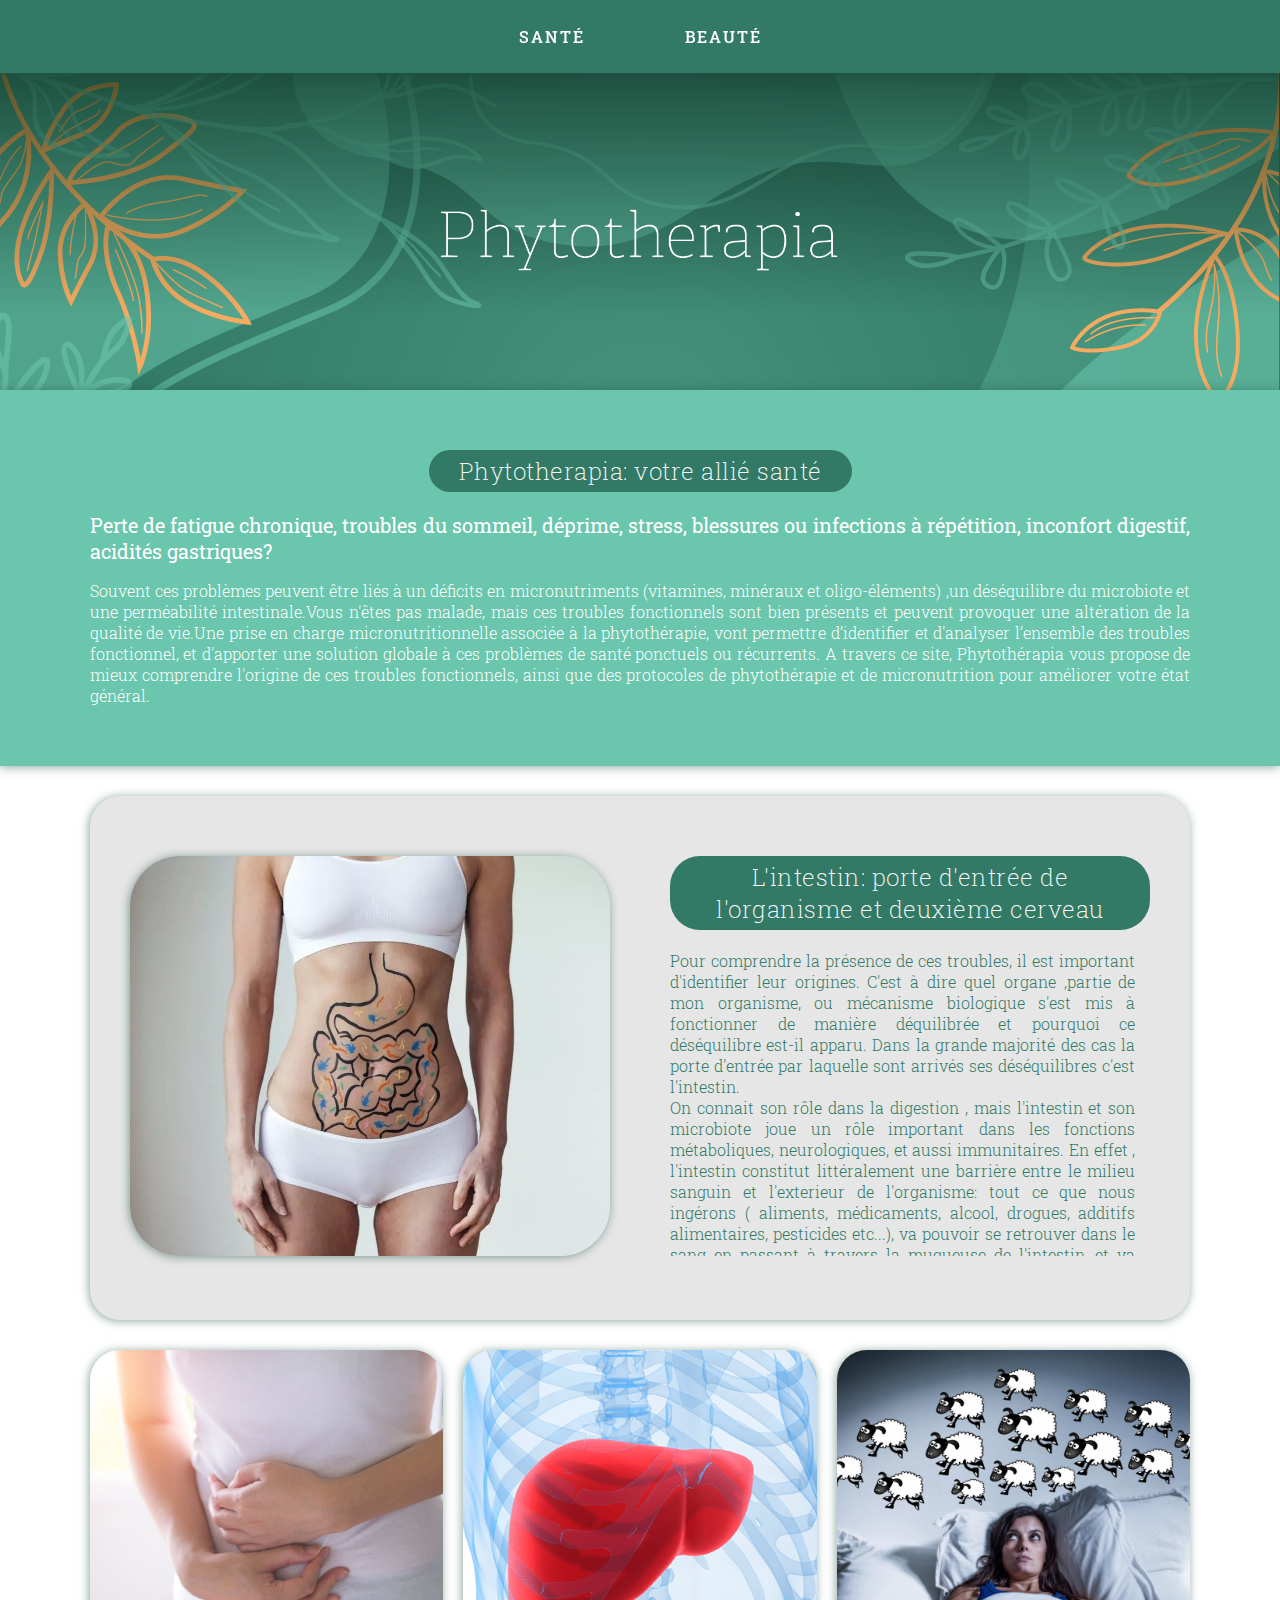
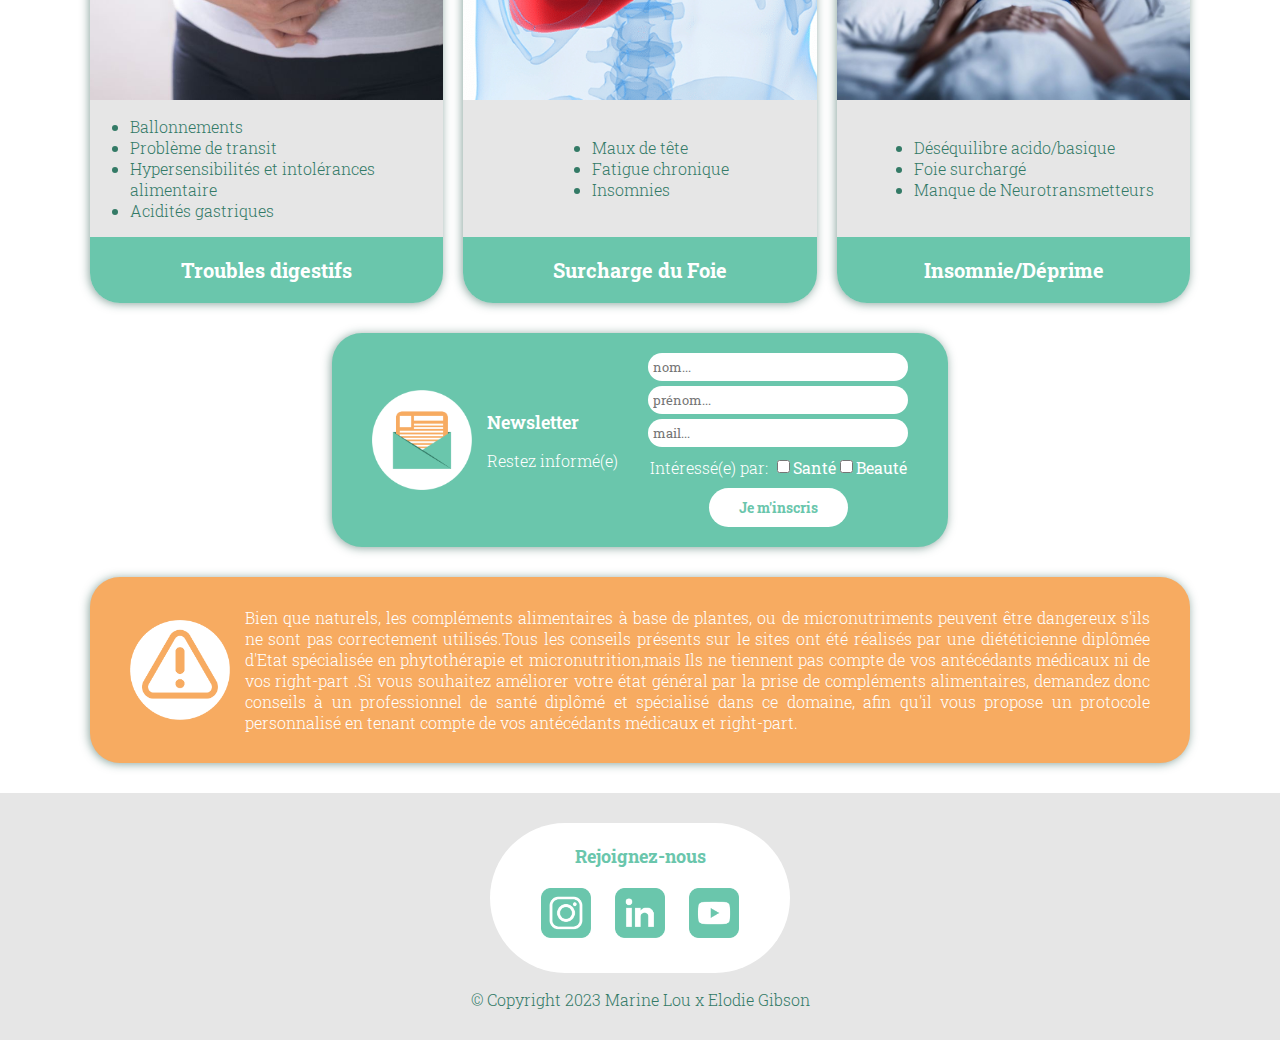
<file: index.html>
<!DOCTYPE html>
<html lang="fr">
<head>
    <meta charset="UTF-8">
    <meta content="Phytotherapia, ou l'art de guérir naturellement" name="description"/>
    <meta content="width=device_width, initial-scale=1.0" name="viewport"/>
    <meta content="phytotherapie, plantes, naturopathie, naturelle, médecine" name="keywords"/>
    <!-- CSS -->
    <link href="assets/css/style.css" rel="stylesheet" type="text/css">
    <link href="assets/css/responsive.css" rel="stylesheet" type="text/css">
    <!-- Typo -->
    <link href="https://fonts.googleapis.com" rel="preconnect">
    <link crossorigin href="https://fonts.gstatic.com" rel="preconnect">
    <link href="https://fonts.googleapis.com/css2?family=Roboto+Slab:wght@100;200;300;400;500;600;700;800;900&display=swap"
          rel="stylesheet">
    <title>Phytotherapia</title>
</head>

<!-- HEADER -->
<header>
    <nav>
        <ul>
            <li><a href="page-sante.html">Santé</a></li>
            <li><a href="page-beaute.html">Beauté</a></li>
        </ul>
    </nav>
    <div class="burger">
        <img alt="burger" id="nav-icon" src="assets/img/menu-icon.svg">
    </div>
</header>
<!-- MAIN -->
<main>
    <section id="banner">
        <img alt="logo phytotherapia" src="assets/img/Phytotherapia_logo.png" title="logo phytotherapia">
    </section>
    <section id="intro">
        <h2>Phytotherapia: votre allié santé</h2>
        <h3>Perte de fatigue chronique, troubles du sommeil, déprime, stress,
            blessures ou infections à répétition, inconfort digestif, acidités
            gastriques?</h3>
        <p>Souvent ces problèmes peuvent être liés à un déficits en micronutriments
            (vitamines, minéraux et oligo-éléments) ,un déséquilibre du microbiote
            et une perméabilité intestinale.Vous n'êtes pas malade, mais ces troubles
            fonctionnels sont bien présents et peuvent provoquer une altération de la
            qualité de vie.Une prise en charge micronutritionnelle associée à la phytothérapie,
            vont permettre d’identifier et d'analyser l’ensemble des troubles fonctionnel, et
            d'apporter une solution globale à ces problèmes de santé ponctuels ou récurrents.
            A travers ce site, Phytothérapia vous propose de mieux comprendre l'origine de
            ces troubles fonctionnels, ainsi que des protocoles de phytothérapie et
            de micronutrition pour améliorer votre état général.
        </p>
    </section>
    <section id="guts">
        <div>
            <img alt="image img-intestins" src="assets/img/img-intestins.jpg" title="img-intestins">
        </div>
        <article>
            <h2> L'intestin: porte d'entrée de l'organisme et deuxième cerveau </h2>
            <p>Pour comprendre la présence de ces troubles, il est important d'identifier leur origines. C'est à dire
                quel
                organe ,partie de mon organisme, ou mécanisme biologique s'est mis à fonctionner de manière déquilibrée
                et
                pourquoi ce déséquilibre est-il apparu.
                Dans la grande majorité des cas la porte d'entrée par laquelle sont arrivés ses déséquilibres c'est
                l'intestin.<br>
                On connait son rôle dans la digestion , mais l'intestin et son microbiote joue un rôle important dans
                les
                fonctions métaboliques, neurologiques, et aussi immunitaires.
                En effet , l'intestin constitut littéralement une barrière entre le milieu sanguin et l'exterieur de
                l'organisme: tout ce que nous ingérons ( aliments, médicaments, alcool, drogues, additifs alimentaires,
                pesticides etc...), va pouvoir se retrouver dans le sang en passant à travers la muqueuse de l'intestin,
                et va ensuite rejoindre nos cellules et nos organes via la circulation sanguine.
                Une muqueuse intestinale en bon état est une muqueuse perméable aux nutriments et micronutriments , mais
                est impérméable aux polluants et toxiques( additifs, pesticides, toxines...)
                Au contraire une muqueuse en mauvais état, va être poreuse, et ne va plus pouvoir faire barrière aux
                grosses molécules que sont ces polluants et toxiques.
                Ceci vont donc pouvoir passer massivement dans le sang, empêcher l'absorption des micronutriments et
                ainsi créer des carences et une surcharge du foie puis progressivement de l'organisme.

                Notre intestin est tapissé de neuronnes afin de communiquer avec notre système nerveux central. Pour
                cela , comme le cerveau, il produit des neurotransmetteurs (comme la sérotonine et la dopamine
                ,indispensable à l'équilibre du sommeil et à l'équilibre psychique ) et des hormones ( comme la ghréline
                , hormone qui contrôle la sensation de faim et le stockage des graisses, et qu'il va produire en
                quantité plus importantes lors d'un état de stress ou d'anxiété)
                L'activité de ce deuxième cerveau jouerait donc lui aussi,un rôle dans les troubles psychique et les
                troubles du comportement alimentaires</p>
        </article>
    </section>
    <section id="cards">
        <article class="card">
            <img alt="ventre" class="card-img" src="assets/img/img-troubles-digestifs.jpg">
            <ul>
                <li>Ballonnements</li>
                <li>Problème de transit</li>
                <li>Hypersensibilités et intolérances alimentaire</li>
                <li>Acidités gastriques</li>
            </ul>
            <div class="card-title">
                <a href="page-sante.html"><h3><strong>Troubles digestifs</strong></h3></a>
            </div>
        </article>
        <article class="card">
            <img alt="foie" class="card-img" src="assets/img/img-foie.png">
            <ul>
                <li>Maux de tête</li>
                <li>Fatigue chronique</li>
                <li>Insomnies</li>
            </ul>
            <div class="card-title">
                <a alt="foie" href="page-sante.html"><h3><strong>Surcharge du Foie</strong></a></h3>
            </div>
        </article>
        <article class="card">
            <img alt="image-femme-insomniaque" class="card-img" src="assets/img/img-insomnie.jpg">
            <ul>
                <li>Déséquilibre acido/basique</li>
                <li>Foie surchargé</li>
                <li>Manque de Neurotransmetteurs</li>
            </ul>
            <div class="card-title">
                <h3><a href="page-sante.html"><strong>Insomnie/Déprime</strong></a></h3>
            </div>
        </article>
    </section>
    <section id="newsletter">
        <img alt="icon-newsletter" src="assets/img/picto_newsletter.png" title="icon-newsletter">
        <article id="newsletter-txt">
            <h4>Newsletter</h4>
            <p>Restez informé(e)</p>
        </article>
        <article>
            <form>
                <div id="newsletter-form">
                    <input class="width-input" id="nom" name="nom" placeholder="nom..." type="text"><br>
                    <input class="width-input" id="prenom" name="prenom" placeholder="prénom..." type="text"><br>
                    <input class="width-input" id="mail" name="mail" placeholder="mail..." type="text"> <br>
                </div>
                <div id="newsletter-checkbox">
                    <p>Intéressé(e) par:</p>
                    <input id="checkbox-sante" name="checkbox-sante" type="checkbox">
                    <label for="checkbox-sante">Santé</label>
                    <input id="checkbox-beaute" name="checkbox-beaute" type="checkbox">
                    <label for="checkbox-beaute">Beauté</label>
                </div>
                <button type="submit" value="submit">Je m'inscris</button>
            </form>
        </article>
    </section>
</main>
<!-- FOOTER -->
<footer>
    <section id="caution">
        <img alt="warning" src="assets/img/picto_warning.png" title="warning">
        <p>Bien que naturels, les compléments alimentaires à base de plantes, ou de micronutriments peuvent être
            dangereux s'ils ne sont pas correctement utilisés.Tous les conseils présents sur le sites ont été réalisés
            par une diététicienne diplômée d'Etat spécialisée en phytothérapie et micronutrition,mais Ils ne tiennent
            pas compte de vos antécédants médicaux ni de vos right-part .Si vous souhaitez améliorer votre état
            général par la prise de compléments alimentaires, demandez donc conseils à un professionnel de santé diplômé
            et spécialisé dans ce domaine, afin qu'il vous propose un protocole personnalisé en tenant compte de vos
            antécédants médicaux et right-part.</p>
    </section>
    <section>
        <div id="social-medias">
            <h5>Rejoignez-nous</h5>
            <div>
                <a href="https://www.instagram.com/?hl=fr"><img alt="picto instagram"
                                                                src="assets/img/picto-green_instagram.png"
                                                                title="instagram"></a>
                <a href="https://fr.linkedin.com/"><img alt="picto linkedin" src="assets/img/picto-green_linkedin.png"
                                                        title="linkedin"></a>
                <a href="https://www.youtube.com/"><img alt="picto youtube" src="assets/img/picto-green_youtube.png"
                                                        title="youtube"></a>
            </div>
        </div>
        <p>© Copyright 2023 Marine Lou x Elodie Gibson</p>
    </section>
</footer>
<script src="assets/js/main.js"></script>
</body>
</html>
</file>
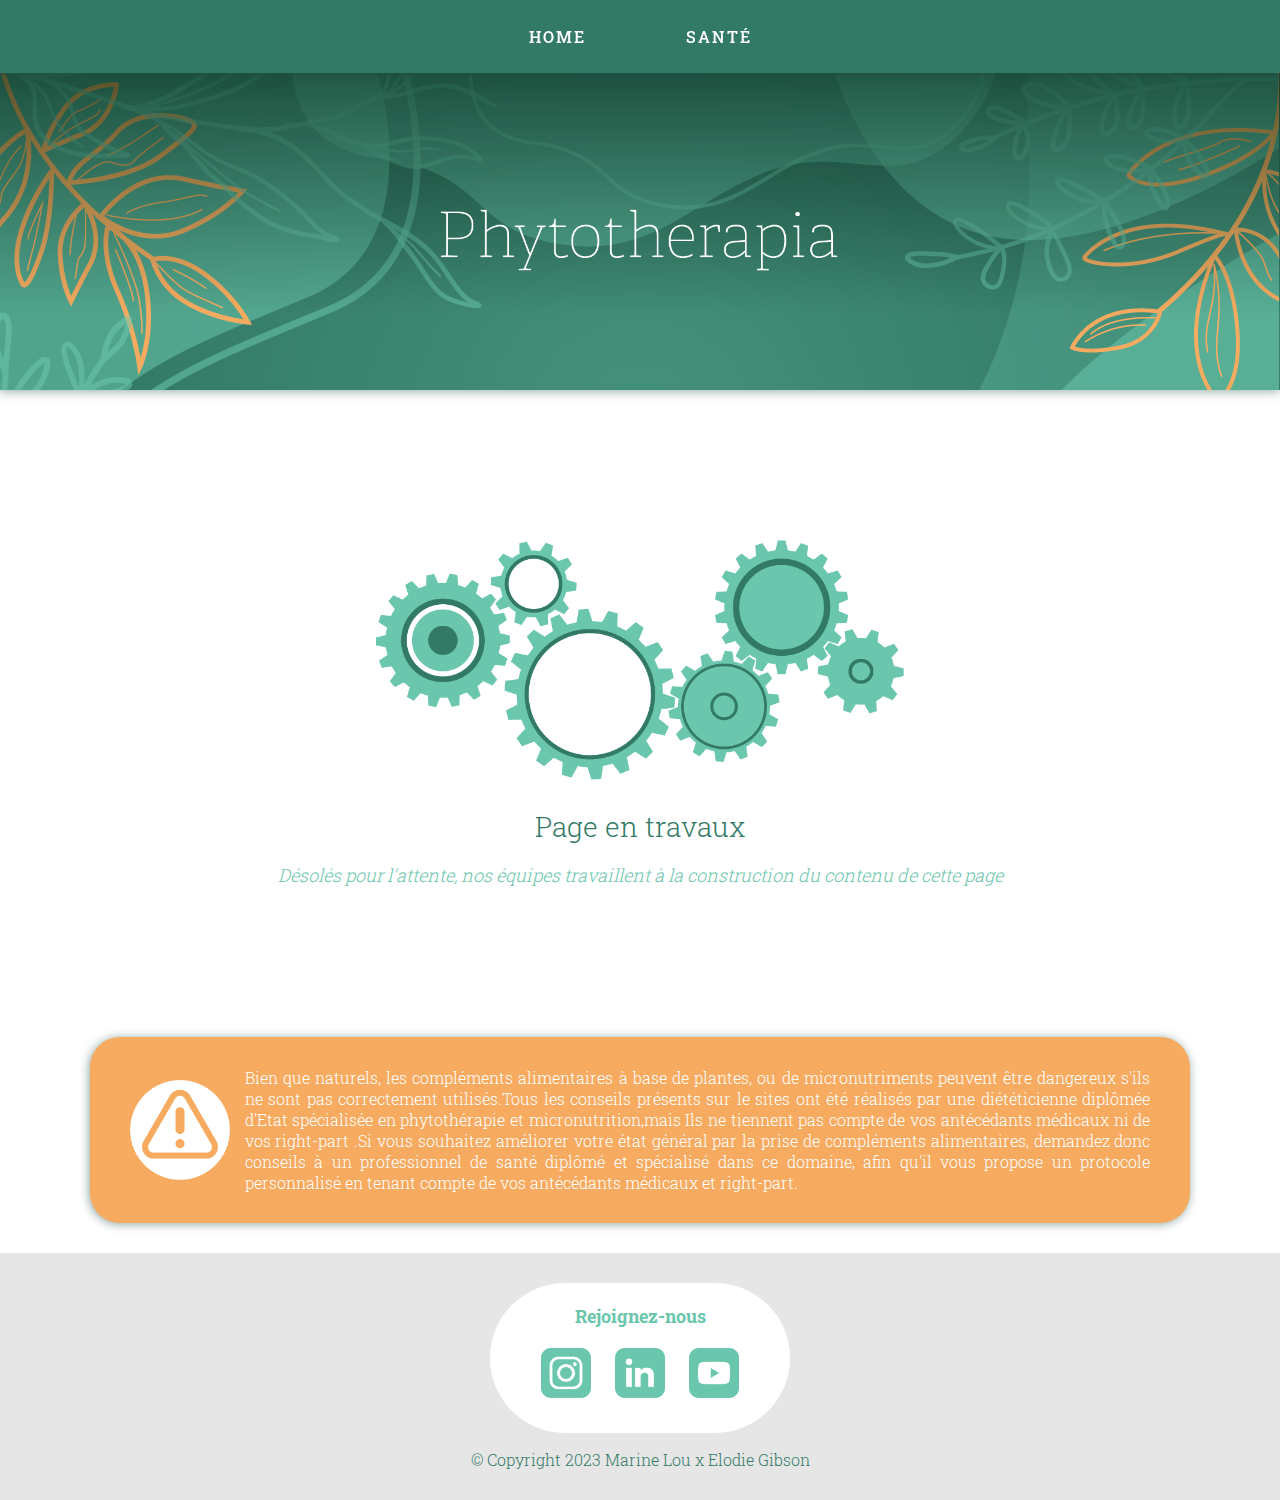
<file: page-beaute.html>
<!DOCTYPE html>
<html lang="fr">
<head>
    <meta charset="UTF-8">
    <meta content="Phytotherapia, ou l'art de guérir naturellement" name="description"/>
    <meta content="width=device_width, initial-scale=1.0" name="viewport"/>
    <meta content="phytotherapie, plantes, naturopathie, naturelle, médecine" name="keywords"/>
    <!-- CSS -->
    <link href="assets/css/style.css" rel="stylesheet" type="text/css">
    <link href="assets/css/responsive.css" rel="stylesheet" type="text/css">
    <!-- Typo -->
    <link href="https://fonts.googleapis.com" rel="preconnect">
    <link crossorigin href="https://fonts.gstatic.com" rel="preconnect">
    <link href="https://fonts.googleapis.com/css2?family=Roboto+Slab:wght@100;200;300;400;500;600;700;800;900&display=swap"
          rel="stylesheet">
    <title>Phytotherapia</title>
</head>

<!-- HEADER -->
<header>
    <nav>
        <ul>
            <li><a href="index.html">Home</a></li>
            <li><a href="page-sante.html">Santé</a></li>
        </ul>
    </nav>
    <div class="burger">
        <img src="assets/img/menu-icon.svg" alt="burger" id="nav-icon">
    </div>
</header>
<!-- MAIN -->
<main>
    <section id="banner">
        <img alt="logo phytotherapia" src="assets/img/Phytotherapia_logo.png" title="logo phytotherapia">
    </section>
    <section class="in-work">
        <img alt="picto in work" src="assets/img/picto_in-work.png" title="picto in work">
        <p id="in-work">Page en travaux</p>
        <p class="ital">Désolés pour l'attente, nos équipes travaillent à la construction du contenu de cette page</p>
    </section>
</main>
<!-- FOOTER -->
<footer>
    <section id="caution">
        <img alt="warning" src="assets/img/picto_warning.png" title="warning">
        <p>Bien que naturels, les compléments alimentaires à base de plantes, ou de micronutriments peuvent être
            dangereux s'ils ne sont pas correctement utilisés.Tous les conseils présents sur le sites ont été réalisés
            par une diététicienne diplômée d'Etat spécialisée en phytothérapie et micronutrition,mais Ils ne tiennent
            pas compte de vos antécédants médicaux ni de vos right-part .Si vous souhaitez améliorer votre état
            général par la prise de compléments alimentaires, demandez donc conseils à un professionnel de santé diplômé
            et spécialisé dans ce domaine, afin qu'il vous propose un protocole personnalisé en tenant compte de vos
            antécédants médicaux et right-part.</p>
    </section>
    <section>
        <div id="social-medias">
            <h5>Rejoignez-nous</h5>
            <div>
                <a href="https://www.instagram.com/?hl=fr"><img alt="picto instagram"
                                                                src="assets/img/picto-green_instagram.png"
                                                                title="instagram"></a>
                <a href="https://fr.linkedin.com/"><img alt="picto linkedin" src="assets/img/picto-green_linkedin.png"
                                                        title="linkedin"></a>
                <a href="https://www.youtube.com/"><img alt="picto youtube" src="assets/img/picto-green_youtube.png"
                                                        title="youtube"></a>
            </div>
        </div>
        <p>© Copyright 2023 Marine Lou x Elodie Gibson</p>
    </section>
</footer>
<script src="assets/js/main.js"></script>
</body>
</html>
</file>
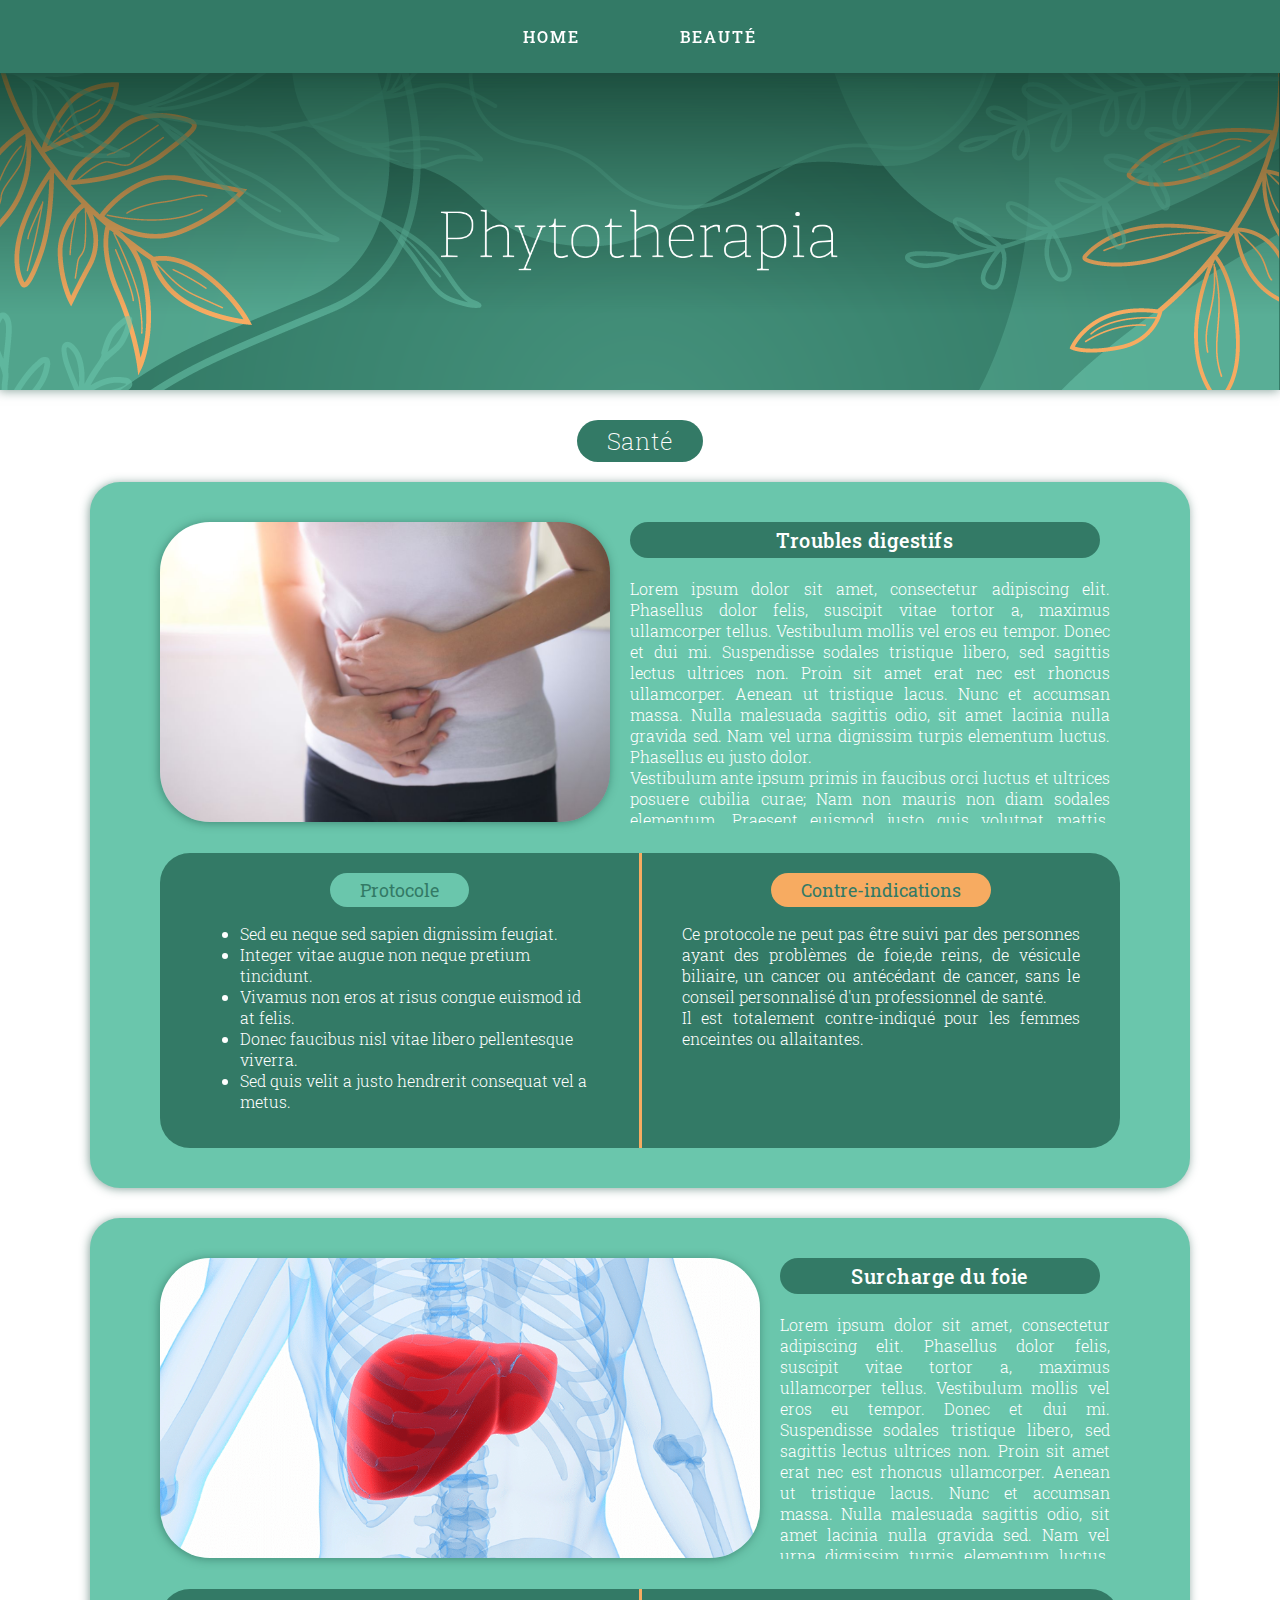
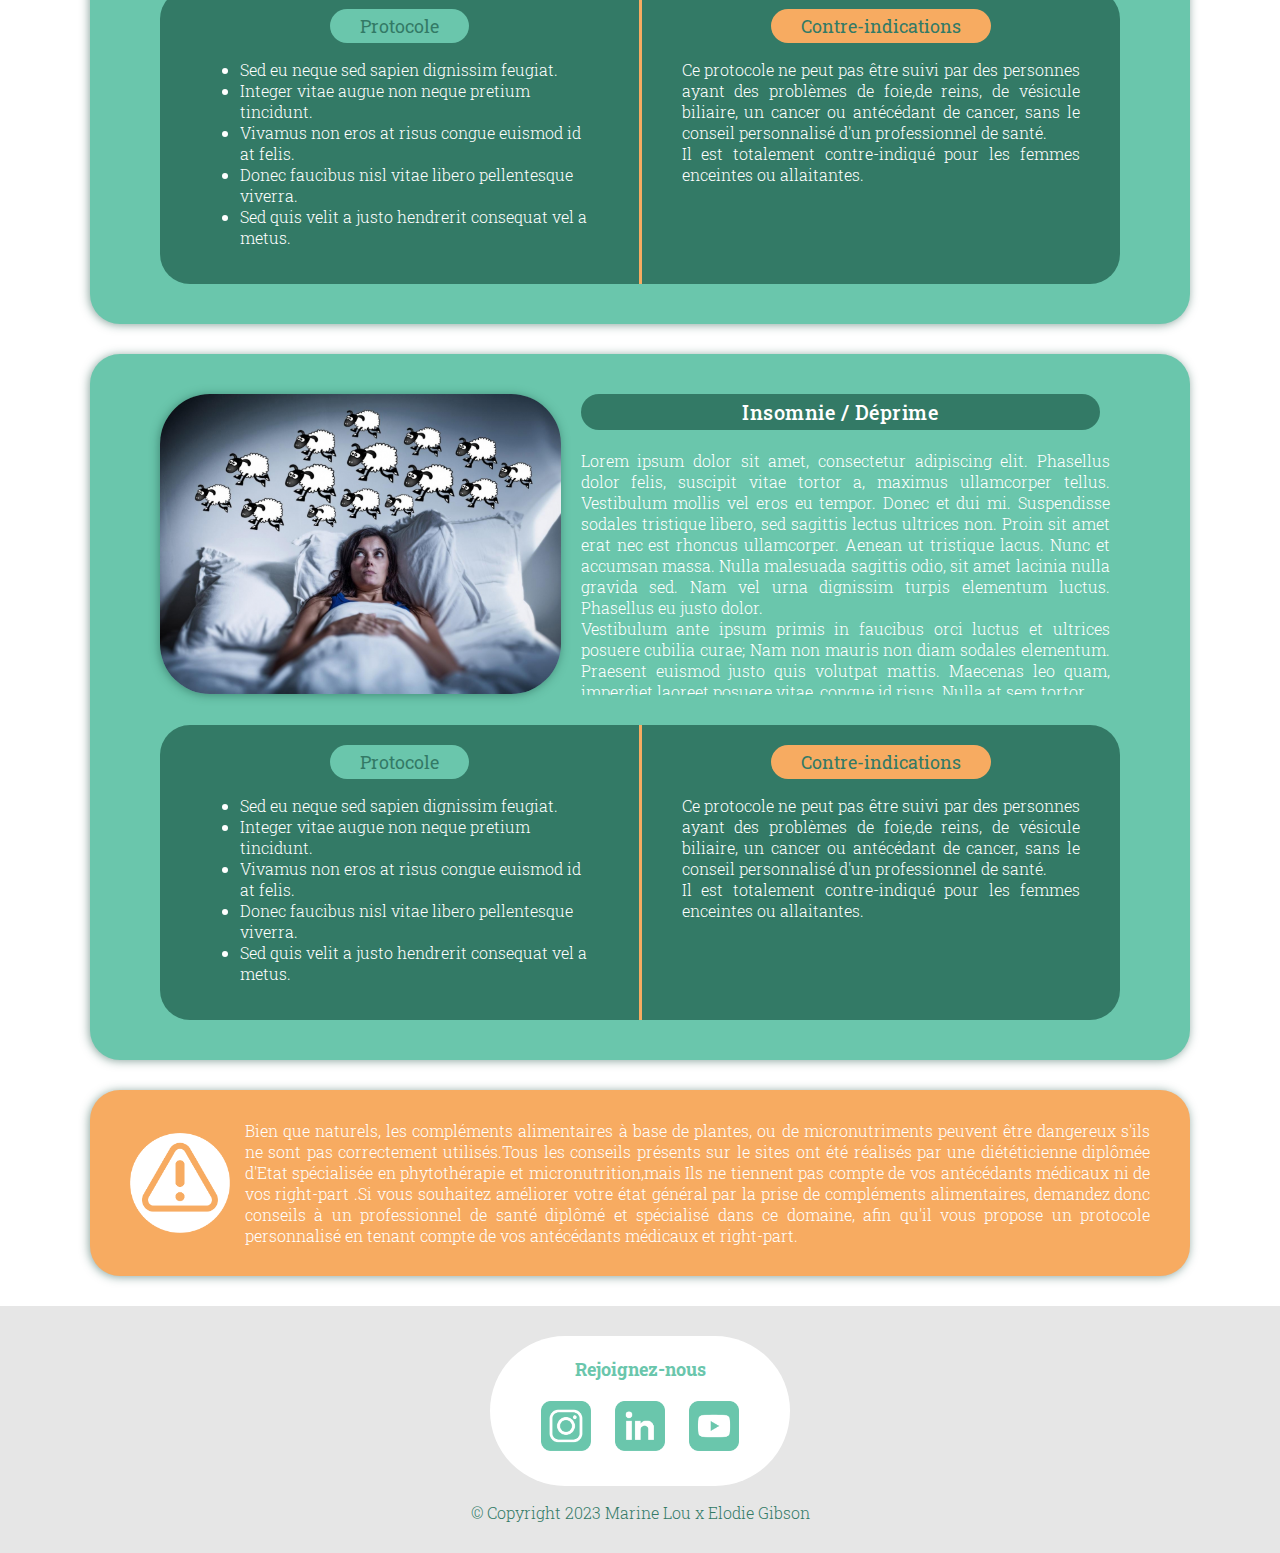
<file: page-sante.html>
<!DOCTYPE html>
<html lang="fr">
<head>
    <meta charset="UTF-8">
    <meta content="Phytotherapia, ou l'art de guérir naturellement" name="description"/>
    <meta content="width=device_width, initial-scale=1.0" name="viewport"/>
    <meta content="phytotherapie, plantes, naturopathie, naturelle, médecine" name="keywords"/>
    <!-- CSS -->
    <link href="assets/css/style.css" rel="stylesheet" type="text/css">
    <link href="assets/css/responsive.css" rel="stylesheet" type="text/css">
    <!-- Typo -->
    <link href="https://fonts.googleapis.com" rel="preconnect">
    <link crossorigin href="https://fonts.gstatic.com" rel="preconnect">
    <link href="https://fonts.googleapis.com/css2?family=Roboto+Slab:wght@100;200;300;400;500;600;700;800;900&display=swap"
          rel="stylesheet">
    <title>Phytotherapia</title>
</head>

<!-- HEADER -->
<header>
    <nav>
        <ul>
            <li><a href="index.html">Home</a></li>
            <li><a href="page-beaute.html">Beauté</a></li>
        </ul>
    </nav>
    <div class="burger">
        <img src="assets/img/menu-icon.svg" alt="burger" id="nav-icon">
    </div>
</header>
<!-- MAIN -->
<main>
    <section id="banner">
        <img alt="logo phytotherapia" src="assets/img/Phytotherapia_logo.png" title="logo phytotherapia">
    </section>
    <h2 class="margin-top-30">Santé</h2>
    <section id="page-sante">
        <article>
            <div class="article-part-A">
                <img alt="mal-de-ventre" class="article-img" src="./assets/img/img-troubles-digestifs.jpg">
                <div><h3>Troubles digestifs</h3>
                    <div class="texte">
                        <p>Lorem ipsum dolor sit amet, consectetur adipiscing elit. Phasellus dolor felis, suscipit
                            vitae
                            tortor a,
                            maximus ullamcorper tellus. Vestibulum mollis vel eros eu tempor. Donec et dui mi.
                            Suspendisse
                            sodales
                            tristique libero, sed sagittis lectus ultrices non. Proin sit amet erat nec est rhoncus
                            ullamcorper. Aenean
                            ut tristique lacus. Nunc et accumsan massa. Nulla malesuada sagittis odio, sit amet lacinia
                            nulla gravida
                            sed. Nam vel urna dignissim turpis elementum luctus. Phasellus eu justo dolor.</p>
                        <p>Vestibulum ante ipsum primis in faucibus orci luctus et ultrices posuere cubilia curae; Nam
                            non
                            mauris non
                            diam sodales elementum. Praesent euismod justo quis volutpat mattis. Maecenas leo quam,
                            imperdiet laoreet
                            posuere vitae, congue id risus. Nulla at sem tortor.</p>
                        <p>Sed imperdiet urna id ullamcorper tincidunt. Donec eget augue dapibus, congue nisl eget,
                            sollicitudin lacus.
                            Donec felis velit, egestas a rhoncus eget, congue vitae metus. Donec tempor lobortis orci
                            non
                            aliquam.
                            Vestibulum molestie, felis sit amet egestas porta, risus nibh dignissim nisl, at pharetra
                            justo
                            lectus a
                            erat. Quisque scelerisque nibh id elit vestibulum consectetur. Proin eget nisl rutrum,
                            ultricies
                            mi et,
                            venenatis turpis. Donec rhoncus sed sapien quis aliquam. Maecenas tincidunt nisi malesuada
                            velit
                            varius
                            efficitur.</p>
                    </div>
                </div>
            </div>
            <div class="article-part-B">
                <div class="left-part">
                    <h4>Protocole</h4>
                    <ul>
                        <li>Sed eu neque sed sapien dignissim feugiat.</li>
                        <li>Integer vitae augue non neque pretium tincidunt.</li>
                        <li>Vivamus non eros at risus congue euismod id at felis.</li>
                        <li>Donec faucibus nisl vitae libero pellentesque viverra.</li>
                        <li>Sed quis velit a justo hendrerit consequat vel a metus.</li>
                    </ul>
                </div>
                <div class="right-part">
                    <h4>Contre-indications</h4>
                    <p>
                        Ce protocole ne peut pas être suivi par des personnes ayant des problèmes de foie,de reins,
                        de vésicule
                        biliaire, un cancer ou antécédant de cancer, sans le
                        conseil personnalisé d'un professionnel de santé. <br>
                        Il est totalement contre-indiqué pour les femmes enceintes ou allaitantes.
                    </p>
                </div>
            </div>
        </article>

        <article>
            <div class="article-part-A">
                <img alt="image-foie" class="article-img" src="assets/img/img-foie.png">
                <div><h3>Surcharge du foie</h3>
                    <div class="texte">
                        <p>Lorem ipsum dolor sit amet, consectetur adipiscing elit. Phasellus dolor felis, suscipit
                            vitae
                            tortor a,
                            maximus ullamcorper tellus. Vestibulum mollis vel eros eu tempor. Donec et dui mi.
                            Suspendisse
                            sodales
                            tristique libero, sed sagittis lectus ultrices non. Proin sit amet erat nec est rhoncus
                            ullamcorper. Aenean
                            ut tristique lacus. Nunc et accumsan massa. Nulla malesuada sagittis odio, sit amet lacinia
                            nulla gravida
                            sed. Nam vel urna dignissim turpis elementum luctus. Phasellus eu justo dolor.</p>
                        <p>Vestibulum ante ipsum primis in faucibus orci luctus et ultrices posuere cubilia curae; Nam
                            non
                            mauris non
                            diam sodales elementum. Praesent euismod justo quis volutpat mattis. Maecenas leo quam,
                            imperdiet laoreet
                            posuere vitae, congue id risus. Nulla at sem tortor.</p>
                        <p>Sed imperdiet urna id ullamcorper tincidunt. Donec eget augue dapibus, congue nisl eget,
                            sollicitudin lacus.
                            Donec felis velit, egestas a rhoncus eget, congue vitae metus. Donec tempor lobortis orci
                            non
                            aliquam.
                            Vestibulum molestie, felis sit amet egestas porta, risus nibh dignissim nisl, at pharetra
                            justo
                            lectus a
                            erat. Quisque scelerisque nibh id elit vestibulum consectetur. Proin eget nisl rutrum,
                            ultricies
                            mi et,
                            venenatis turpis. Donec rhoncus sed sapien quis aliquam. Maecenas tincidunt nisi malesuada
                            velit
                            varius
                            efficitur.</p>
                    </div>
                </div>
            </div>
            <div class="article-part-B">
                <div class="left-part">
                    <h4>Protocole</h4>
                    <ul>
                        <li>Sed eu neque sed sapien dignissim feugiat.</li>
                        <li>Integer vitae augue non neque pretium tincidunt.</li>
                        <li>Vivamus non eros at risus congue euismod id at felis.</li>
                        <li>Donec faucibus nisl vitae libero pellentesque viverra.</li>
                        <li>Sed quis velit a justo hendrerit consequat vel a metus.</li>
                    </ul>
                </div>
                <div class="right-part">
                    <h4>Contre-indications</h4>
                    <p>
                        Ce protocole ne peut pas être suivi par des personnes ayant des problèmes de foie,de reins,
                        de vésicule
                        biliaire, un cancer ou antécédant de cancer, sans le
                        conseil personnalisé d'un professionnel de santé. <br>
                        Il est totalement contre-indiqué pour les femmes enceintes ou allaitantes.
                    </p>
                </div>
            </div>
        </article>

        <article>
            <div class="article-part-A">
                <img alt="image-femme-insomniaque" class="article-img" src="assets/img/img-insomnie.jpg">
                <div><h3>Insomnie / Déprime</h3>
                    <div class="texte">
                        <p>Lorem ipsum dolor sit amet, consectetur adipiscing elit. Phasellus dolor felis, suscipit
                            vitae
                            tortor a,
                            maximus ullamcorper tellus. Vestibulum mollis vel eros eu tempor. Donec et dui mi.
                            Suspendisse
                            sodales
                            tristique libero, sed sagittis lectus ultrices non. Proin sit amet erat nec est rhoncus
                            ullamcorper. Aenean
                            ut tristique lacus. Nunc et accumsan massa. Nulla malesuada sagittis odio, sit amet lacinia
                            nulla gravida
                            sed. Nam vel urna dignissim turpis elementum luctus. Phasellus eu justo dolor.</p>
                        <p>Vestibulum ante ipsum primis in faucibus orci luctus et ultrices posuere cubilia curae; Nam
                            non
                            mauris non
                            diam sodales elementum. Praesent euismod justo quis volutpat mattis. Maecenas leo quam,
                            imperdiet laoreet
                            posuere vitae, congue id risus. Nulla at sem tortor.</p>
                        <p>Sed imperdiet urna id ullamcorper tincidunt. Donec eget augue dapibus, congue nisl eget,
                            sollicitudin lacus.
                            Donec felis velit, egestas a rhoncus eget, congue vitae metus. Donec tempor lobortis orci
                            non
                            aliquam.
                            Vestibulum molestie, felis sit amet egestas porta, risus nibh dignissim nisl, at pharetra
                            justo
                            lectus a
                            erat. Quisque scelerisque nibh id elit vestibulum consectetur. Proin eget nisl rutrum,
                            ultricies
                            mi et,
                            venenatis turpis. Donec rhoncus sed sapien quis aliquam. Maecenas tincidunt nisi malesuada
                            velit
                            varius
                            efficitur.</p>
                    </div>
                </div>
            </div>
            <div class="article-part-B">
                <div class="left-part">
                    <h4>Protocole</h4>
                    <ul>
                        <li>Sed eu neque sed sapien dignissim feugiat.</li>
                        <li>Integer vitae augue non neque pretium tincidunt.</li>
                        <li>Vivamus non eros at risus congue euismod id at felis.</li>
                        <li>Donec faucibus nisl vitae libero pellentesque viverra.</li>
                        <li>Sed quis velit a justo hendrerit consequat vel a metus.</li>
                    </ul>
                </div>
                <div class="right-part">
                    <h4>Contre-indications</h4>
                    <p>
                        Ce protocole ne peut pas être suivi par des personnes ayant des problèmes de foie,de reins,
                        de vésicule
                        biliaire, un cancer ou antécédant de cancer, sans le
                        conseil personnalisé d'un professionnel de santé. <br>
                        Il est totalement contre-indiqué pour les femmes enceintes ou allaitantes.
                    </p>
                </div>
            </div>
        </article>
    </section>
</main>
<!-- FOOTER -->
<footer>
    <section id="caution">
        <img alt="warning" src="assets/img/picto_warning.png" title="warning">
        <p>Bien que naturels, les compléments alimentaires à base de plantes, ou de micronutriments peuvent être
            dangereux s'ils ne sont pas correctement utilisés.Tous les conseils présents sur le sites ont été réalisés
            par une diététicienne diplômée d'Etat spécialisée en phytothérapie et micronutrition,mais Ils ne tiennent
            pas compte de vos antécédants médicaux ni de vos right-part .Si vous souhaitez améliorer votre état
            général par la prise de compléments alimentaires, demandez donc conseils à un professionnel de santé diplômé
            et spécialisé dans ce domaine, afin qu'il vous propose un protocole personnalisé en tenant compte de vos
            antécédants médicaux et right-part.</p>
    </section>
    <section>
        <div id="social-medias">
            <h5>Rejoignez-nous</h5>
            <div>
                <a href="https://www.instagram.com/?hl=fr"><img alt="picto instagram"
                                                                src="assets/img/picto-green_instagram.png"
                                                                title="instagram"></a>
                <a href="https://fr.linkedin.com/"><img alt="picto linkedin" src="assets/img/picto-green_linkedin.png"
                                                        title="linkedin"></a>
                <a href="https://www.youtube.com/"><img alt="picto youtube" src="assets/img/picto-green_youtube.png"
                                                        title="youtube"></a>
            </div>
        </div>
        <p>© Copyright 2023 Marine Lou x Elodie Gibson</p>
    </section>
</footer>
<script src="assets/js/main.js"></script>
</body>
</html>
</file>
<file: assets/css/style.css>
/*
Theme Name: Phytotherapia
Version:1.0
Author: Marine_Lou
Description: Phytotherapia

[-> Sorted by Order of Apparition

/ TYPE /
font-family: Roboto Slab

/ COLORS /
orange #f7ab61
light green #6ac6ac
dark green #337a66
darkest green #204D40 rgba(23, 77, 64, 1)
light gray #e6e6e6

*/

/* GENERALITIES */
html {
    width: 100%;
}

body {
    margin: 0;
    font-family: 'Roboto Slab', serif;
    width: 100%;
    overflow-x: hidden;
}

/* SCROLL BAR CUSTOM */
body::-webkit-scrollbar {
    background-color: #fff;
    width: 16px;
}

body::-webkit-scrollbar-track {
    background-color: #fff;
}

body::-webkit-scrollbar-thumb {
    background-color: #e6e6e6;
    border-radius: 16px;
    border: 4px solid #fff;
}

body::-webkit-scrollbar-button {
    display: none;
}

/* TEXT STYLE */
p, li {
    margin-bottom: 0;
    text-align: justify;
    font-weight: 300;
    font-size: 16px;
}

li {
    text-align: left;
}

h2 {
    background-color: #337a66;
    border-radius: 30px;
    width: fit-content;
    margin: auto;
    margin-bottom: 20px;
    padding: 5px 30px 5px 30px;
    text-align: center;
    font-weight: 200;
    color: white;
    letter-spacing: 0.5px;
}

h3 {
    font-size: 20px;
    font-weight: 400;
    text-align: justify;
    margin-bottom: 0;
    color: white;
}

h4 {
    margin: 0;
    font-weight: 600;
    font-size: 18px;
}

h5 {
    text-align: center;
    color: #6ac6ac;
    font-size: 18px;
    margin-bottom: 10px;
    margin-top: 0;
}

/* HEADER */
header {
    position: fixed;
    width: 100%;
    background-color: #337a66;
    box-shadow: 0 0 10px #204D40;
}

nav {
    display: block;
    padding: 10px;
}

nav ul {
    display: flex;
    flex-direction: row;
    justify-content: center;
    padding-left: 0;
}

nav ul li {
    list-style-type: none;
    padding-right: 100px;
    text-align: center;
}

nav ul li a {
    text-decoration: none;
    color: white;
    font-weight: 500;
    text-transform: uppercase;
    letter-spacing: 2px;
}

nav ul :last-child {
    padding-right: 0;
}

nav ul li a:hover {
    font-weight: 900;
    color: #f7ab61;
}

.burger {
    display: none;
}

/* MAIN */
main {
    margin: 0;
    width: 100%;
    display: flex;
    flex-direction: column;
    align-items: center;
    overflow-x: hidden;
}

/* BANNER */
section#banner {
    display: flex;
    flex-direction: column;
    align-items: center;
    width: 100%;
    height: 300px;
    padding-top: 20px;
    margin-top: 70px;
    background-image: url(../img/phytotherapia_banner.png);
    background-size: cover;
    background-position: top;
    color: white;
    box-shadow: -1px 1px 10px rgba(23, 77, 64, 0.5);
}

section#banner img {
    width: 400px;
    margin: auto;
}

/* SECTION INTRO */
section#intro {
    background-color: #6ac6ac;
    color: white;
    margin-bottom: 30px;
    padding: 60px 14% 60px 14%;
    box-shadow: -1px 1px 10px rgba(23, 77, 64, 0.5);
}

/* SECTION GUTS */
section#guts {
    display: flex;
    flex-direction: row;
    background-color: #e6e6e6;
    border-radius: 30px;
    margin: 0 14% 30px 14%;
    padding: 60px 40px 60px 40px;
    box-shadow: -1px 1px 10px rgba(23, 77, 64, 0.5);
    box-sizing: border-box;
}

section#guts div {
    width: 50%;
    margin-right: 60px;
}

section#guts img {
    width: 100%;
    height: 400px;
    border-radius: 50px;
    object-fit: cover;
    box-shadow: -1px 1px 10px rgba(23, 77, 64, 0.5);
}

section#guts article {
    width: 50%;
    height: 400px;
    overflow: hidden;
}

section#guts article p {
    color: #337a66;
    overflow: scroll;
    height: 400px;
    padding-right: 15px;
}

section#guts article p::-webkit-scrollbar {
    background-color: #e6e6e6;
    width: 16px;
}

section#guts article p::-webkit-scrollbar-track {
    background-color: #e6e6e6;
}

section#guts article p::-webkit-scrollbar-thumb {
    background-color: #337a66;
    border-radius: 16px;
    border: 6px solid #e6e6e6;
}

section#guts article p::-webkit-scrollbar-button {
    display: none;
}

/* SECTION CARDS */
section#cards {
    display: flex;
    flex-direction: row;
    justify-content: space-between;
    margin-bottom: 30px;
    padding: 0 14% 0 14%;
}

.card {
    flex: 1;
    display: flex;
    flex-direction: column;
    align-items: center;
    justify-content: space-between;
    margin-right: 20px;
    background-color: #e6e6e6;
    color: #337a66;
    border-radius: 30px;
    box-shadow: -1px 1px 10px rgba(23, 77, 64, 0.5);
}

section#cards :last-child {
    margin-right: 0;
}

.card-img {
    width: 100%;
    height: 350px;
    object-fit: cover;
    border-radius: 30px 30px 0 0;
}

.card-title {
    display: flex;
    justify-content: center;
    width: 100%;
    background-color: #6ac6ac;
    border-radius: 0 0 30px 30px;
}

.card-title a {
    color: white;
    text-decoration: none;
}

.card-title h3 {
    margin-bottom: 1em;
}

/* SECTION NEWSLETTER */
section#newsletter {
    background-color: #6ac6ac;
    display: flex;
    align-items: center;
    border-radius: 30px;
    margin: 0 7% 30px 7%;
    padding: 20px 40px 20px 40px;
    box-shadow: -1px 1px 10px rgba(23, 77, 64, 0.5);
}

article#newsletter-txt {
    margin: 0 30px 0 15px;
    flex-grow: 1;
    color: white;
}

section#newsletter img {
    width: 100px;
}

form {
    display: flex;
    flex-direction: column;
    align-items: center;
}

div#newsletter-checkbox {
    display: flex;
    flex-direction: row;
    justify-content: center;
    align-items: center;
    flex-grow: 2;
    color: white;
}

input {
    border-radius: 30px;
    border: none;
    padding: 5px;
    margin-bottom: 5px;
    font-family: 'Roboto Slab', serif;
    color: #337a66;
}

.width-input {
    width: 250px;
}

input:focus {
    background-color: #f7ab61;
    color: #337a66;
    border: none;
}

div#newsletter-checkbox {
    margin-top: 5px;
}

div#newsletter-checkbox p {
    margin-right: 5px;
    margin-top: 0;
    color: white;
}

button {
    border-radius: 30px;
    border: none;
    padding: 10px 30px 10px 30px;
    margin-top: 10px;
    color: #6ac6ac;
    background-color: white;
    font-family: 'Roboto Slab', serif;
    font-weight: 700;
    font-size: 14px;
    width: fit-content;
}

button:hover {
    color: white;
    background-color: #f7ab61;
    font-weight: bold;
}

button:active {
    color: #6ac6ac;
}

/* SECTION IN-WORK */
section.in-work {
    display: flex;
    flex-direction: column;
    align-items: center;
    margin: 150px 0 150px 0;
}

section.in-work img {
    width: 60%;
}

#in-work {
    font-size: 28px;
    color: #337a66;
}

.ital {
    font-style: italic;
    font-size: 18px;
    color: #6ac6ac;
}

/* PAGE SANTE */

.page-sante {
    width: 100%;
}

.margin-top-30 {
    margin-top: 30px;
}

section#page-sante article {
    margin: 0 14% 0 14%;
    padding: 40px;
    background-color: #6ac6ac;
    border-radius: 30px;
    margin-bottom: 40px;
    box-shadow: -1px 1px 10px rgba(23, 77, 64, 0.5);
}

.article-img {
    width: 100%;
    height: 300px;
    border-radius: 50px;
    object-fit: cover;
    box-shadow: -1px 1px 10px rgba(23, 77, 64, 0.5);
}

.article-part-A {
    display: flex;
    flex-direction: row;
    justify-content: space-between;
    margin: 0 3% 0 3%;
    color: #337a66;
}

.article-part-A h3 {
    color: white;
    background-color: #337a66;
    text-align: center;
    border-radius: 30px;
    margin: 0 20px 20px 20px;
    padding: 5px 10px 5px 10px;
    font-weight: 500;
    letter-spacing: 0.5px;
}

.texte {
    height: 245px;
    overflow: scroll;
    overflow-x: hidden;
    padding: 0 10px 0 20px;
    margin-top: 0;
    color: white;
}

.texte p {
    margin-top: 0;
}

.article-part-B {
    display: flex;
    flex-direction: row;
    margin: 30px 3% 0 3%;
}

.left-part {
    width: 50%;
    background-color: #337a66;
    padding: 20px 40px 20px 40px;
    border-radius: 30px 0 0 30px;
    color: white;
    border-right: 3px solid #f7ab61;
}

.right-part {
    width: 50%;
    background-color: #337a66;
    padding: 20px 40px 20px 40px;
    border-radius: 0 30px 30px 0;
    color: white;
}

.left-part h4, .right-part h4 {
    text-align: center;
    border-radius: 30px;
    width: fit-content;
    padding: 5px 30px 5px 30px;
    font-weight: 400;
    margin: auto;
}

.left-part h4 {
    background-color: #6ac6ac;
    color: #337a66;
}

.right-part h4 {
    background-color: #f7ab61;
    color: #337a66;
}

/* SCROLL BAR CUSTOM */
.texte::-webkit-scrollbar {
    background-color: #6ac6ac;
    width: 16px;
}

.texte::-webkit-scrollbar-track {
    background-color: #6ac6ac;
}

.texte::-webkit-scrollbar-thumb {
    background-color: white;
    border-radius: 16px;
    border: 6px solid #6ac6ac;
}

.texte::-webkit-scrollbar-button {
    display: none;
}

/* FOOTER */
/* CAUTIONS */
section#caution {
    display: flex;
    flex-direction: row;
    justify-content: space-between;
    align-items: center;
    background-color: #f7ab61;
    border-radius: 30px;
    margin: 0 14% 30px 14%;
    padding: 30px 40px 30px 40px;
    box-shadow: -1px 1px 10px rgba(23, 77, 64, 0.5);

}

section#caution img {
    width: 100px;
    height: 100px;
    margin-right: 15px;
}

section#caution p {
    text-align: justify;
    color: white;
    margin-top: 0;
}

/* SOCIAL MEDIAS */
footer section:nth-child(2) {
    background-color: #e6e6e6;
    padding: 30px 0 30px 0;
}

div#social-medias {
    background-color: white;
    width: 300px;
    height: 150px;
    border-radius: 150px;
    display: flex;
    flex-direction: column;
    justify-content: center;
    align-items: center;
    margin: auto;
}

footer div img {
    width: 50px;
    margin: 10px;
}

footer p {
    text-align: center;
    color: #337a66;
}
</file>
<file: assets/css/responsive.css>
/*
Theme Name: Phytotherapia reponsive
Version:1.0
Author: Marine_Lou
Description: Phytotherapia responsive

[-> Sorted by Order of Apparition

/ TYPE /
font-family: Roboto Slab

/ COLORS /
orange #f7ab61
light green #6ac6ac
dark green #3c8e74
light gray #e6e6e6
*/

@media all and (max-width: 1400px) {
    section#intro{
        padding: 60px 7% 60px 7%;
    }
    section#guts{
        margin: 0 7% 30px 7%;
    }
    section#cards{
        padding: 0 7% 0 7%;
    }
    section#caution {
        margin: 0 7% 30px 7%;
    }
    section#page-sante article {
        margin: 0 7% 30px 7%;
    }
}

@media all and (max-width: 1200px) {

    section#guts img {
        width: 400px;
        height: 400px;
        border-radius: 200px;
    }
    .article-img {
        width: 300px;
        height: 300px;
        border-radius: 150px;
        object-fit: cover;
    }
}

@media all and (max-width: 992px) {
    section#guts img {
        width: 350px;
        height: 350px;
        border-radius: 175px;
    }
    /* SECTION CAUTION */
    section#caution {
        height: 200px;
        overflow: hidden;
    }
    section#caution p {
        overflow: scroll;
        height: 150px;
        padding: 0;
    }
    section#caution p::-webkit-scrollbar {
        background-color: #f7ab61;
        width: 16px;
    }
    section#caution p::-webkit-scrollbar-track {
        background-color: #f7ab61;
    }
    section#caution p::-webkit-scrollbar-thumb {
        background-color: #ffffff;
        border-radius: 16px;
        border: 6px solid #f7ab61;
    }
    section#caution p::-webkit-scrollbar-button {
        display: none;
    }
    /* PAGE SANTE */
    .article-img {
        width: 200px;
        height: 300px;
        border-radius: 100px;
        object-fit: cover;
    }
}

@media(min-width: 768px) {
    header {
        top: 0;
    }
}

@media all and (max-width: 768px) {
    /* NAV */
    header {
        bottom: 0;
        height: fit-content;
    }
    nav {
        display: none;
    }
    .burger {
        display: block;
        text-align: center;
    }
    #nav-icon {
        width: 30px;
        margin: 10px 0 10px 0;
    }
    section#banner{
        margin-top: 0;
    }
    /* SECTION GUTS */
    section#guts {
        display: flex;
        flex-direction: column;
        align-items: center;
        width: 86%;
        padding: 30px 10px 30px 10px;
    }
    section#guts div {
        width: 100%;
        margin-right: 0;
        margin-bottom: 20px;
        display: flex;
        justify-content: center;
    }
    section#guts img {
        width: 300px;
        height: 300px;
        border-radius: 150px;
    }
    section#guts article {
        width: 100%;
        height: 400px;
    }
    /* SECTION CARDS */
    section#cards{
        flex-direction: column;
        margin-bottom: 30px;
    }
    .card{
        margin-bottom: 20px;
        margin-right: 0;
        border-radius: 40px;
    }
    section#cards :last-child{
        margin-bottom: 0;
    }
    div.card-title{
        padding: 10px 0 10px 0;
        border-radius: 30px;
    }
    div.card-title h3{
        margin: 0;
    }
    /* FORMULAIRE */
    section#newsletter {
        background-color: #6ac6ac;
        display: flex;
        flex-direction: column;
        border-radius: 30px;
        margin: 0 7% 30px 7%;
        padding: 20px 40px 20px 40px;
        width: 86%;
        box-sizing: border-box;
    }
    #newsletter-txt h4 {
        margin: 15px 0 5px 0;
        text-align: center;
    }
    #newsletter-txt p {
        margin: 0 0 15px 0;
        text-align: center;
    }
    /* SECTION CAUTION */
    section#caution {
        flex-direction: column;
        height: 250px;
        overflow: hidden;
    }
    section#caution img {
        margin-right: 0;
        margin-bottom: 15px;
    }
    section#caution p {
        overflow: scroll;
        overflow-x: hidden;
    }
    section#caution p::-webkit-scrollbar {
        background-color: #f7ab61;
        width: 16px;
    }
    section#caution p::-webkit-scrollbar-track {
        background-color: #f7ab61;
    }
    section#caution p::-webkit-scrollbar-thumb {
        background-color: #ffffff;
        border-radius: 16px;
        border: 6px solid #f7ab61;
    }
    section#caution p::-webkit-scrollbar-button {
        display: none;
    }
    footer{
        margin-bottom: 64px;
    }
    /* PAGE SANTE */
    section#page-sante article {
        display: flex;
        flex-direction: column;
        padding: 30px 10px 30px 10px;
    }
    div.article-part-A , div.article-part-B {
        display: flex;
        flex-direction: column;
        align-items: center;
        margin: 0;
    }
    .article-img {
        width: 300px;
        height: 300px;
        border-radius: 150px;
        object-fit: cover;
    }
    .article-part-A h3 {
        margin: 20px;
    }
    .texte {
        margin-bottom: 20px;
    }
    .left-part {
        width: 70%;
        padding: 20px 40px 20px 40px;
        border-radius: 30px 30px 0 0;
        border-bottom: 3px solid #f7ab61;
        border-right: none;
    }
    .right-part {
        width: 70%;
        padding: 20px 40px 20px 40px;
        border-radius: 0 0 30px 30px;
    }

    /* PAGE BEAUTE */
    section.in-work p {
        padding: 0 7% 0 7%;
    }
}

@media all and (max-width: 576px) {
    section#banner img {
        width: 95%;
    }
    section#guts img {
        width: 280px;
        height: 280px;
    }
}
</file>
